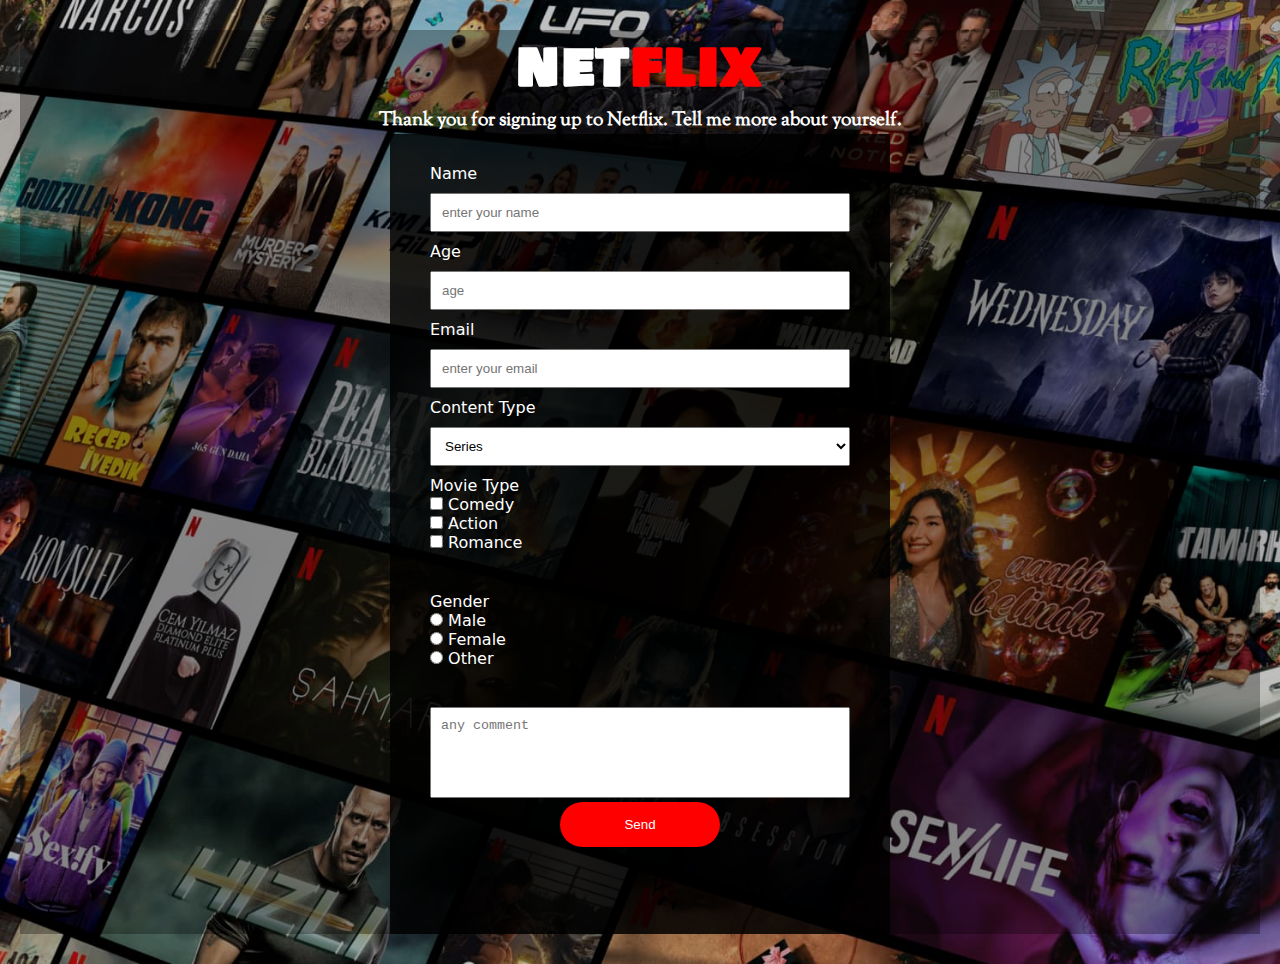
<file: projects/index.html>
<!DOCTYPE html>
<html lang="en">
  <head>
    <meta charset="UTF-8" />
    <meta http-equiv="X-UA-Compatible" content="IE=edge" />
    <meta name="viewport" content="width=device-width, initial-scale=1.0" />
    <meta name="Netflix-Prosject" content="Netflix-Prosject" />
    <meta http-equiv="X-UA-Compatible" content="IE=7" />
    <title>Document</title>
    <link rel="preconnect" href="https://fonts.googleapis.com" />
    <link rel="preconnect" href="https://fonts.gstatic.com" crossorigin />
    <link
      href="https://fonts.googleapis.com/css2?family=Sorts+Mill+Goudy:ital@1&display=swap"
      rel="stylesheet"
    />

    <link rel="preconnect" href="https://fonts.googleapis.com" />
    <link rel="preconnect" href="https://fonts.gstatic.com" crossorigin />
    <link
      href="https://fonts.googleapis.com/css2?family=Bowlby+One+SC&display=swap"
      rel="stylesheet"
    />

    <link rel="shortcut icon" href="../img/Project.png" type="image/x-icon" />
    <link rel="stylesheet" href="./index.css" />
  </head>
  <body>
    <div id="container">
      <header id="header">
        <h1 id="title">NET<span>FLIX</span></h1>
        <h3 id="description">
          Thank you for signing up to Netflix. Tell me more about yourself.
        </h3>
      </header>
      <section id="survey-form-container">
        <form action="result.html" method="get">
          <div class="inpux-box">
            <label for="name">Name</label>
            <br />
            <input
              type="text"
              name="name"
              id="name"
              placeholder="enter your name"
            />
          </div>
          <div class="input-box">
            <label for="age">Age</label><br />
            <input type="number" name="age" id="age" placeholder="age" />
          </div>
          <div class="input-box">
            <label for="email">Email</label><br />
            <input
              type="email"
              name="email"
              id="email"
              placeholder="enter your email"
            />
            <br />
            <div class="input-box"></div>
            <label for="Content Type">Content Type</label><br />
            <select name="content" id="dropdown">
              <option value="movies">Movies</option>
              <option value="series" selected>Series</option>
              <option value="tv-shows">Tv-Shows</option>
            </select>
          </div>
          <div class="input-box" id="checkbox">
            <label for="">Movie Type</label><br />

            <input type="checkbox" name="movie1" id="first-check" />
            <label for="first-check">Comedy</label>
            <br />
            <input type="checkbox" name="movie2" id="second-check" />
            <label for="second-check">Action</label>
            <br />
            <input type="checkbox" name="movie3" id="third-check" />
            <label for="third-check">Romance</label>
          </div>

          <div class="input-box" id="radio"></div>
          <label for="">Gender</label> <br />
          <input type="radio" name="gender" id="first-radio" value="Male" />
          <label for="first-check">Male</label>
          <br />

          <input type="radio" name="gender" id="second-radio" value="Female" />
          <label for="second-check">Female</label><br />

          <input type="radio" name="gender" id="third-radio" value="Other" />
          <label for="third-check">Other</label><br />

          <div class="input-box"></div>
          <br />
          <textarea
            name="feedback"
            id="feedback"
            cols="30"
            rows="10"
            placeholder="any comment"
          ></textarea>

          <div class="form-submit">
            <button id="form-button">Send</button>
          </div>
        </form>
      </section>
    </div>
  </body>
</html>
</file>
<file: projects/index.css>
* {
  margin: 0;
  padding: 0;
  box-sizing: border-box;
}

body {
  background-image: url(../img/background_image.jpg);
  color: #ffff;
  background-position: center;
  background-repeat: no-repeat;
  background-size: cover;
  font-family: system-ui, -apple-system, BlinkMacSystemFont, "Segoe UI", Roboto,
    Oxygen, Ubuntu, Cantarell, "Open Sans", "Helvetica Neue", sans-serif;
}

#container {
  max-width: 1240px;
  /* width: 1240px; */
  /* height: 1036px; */
  background-color: rgba(0, 0, 0, 0.3);
  margin: auto;
  margin-top: 30px;
}

#title {
  font-family: "Bowlby One SC", cursive;
  font-size: 50px;
  letter-spacing: 0.05em;
  color: #fff;
}

span {
  color: red;
}

#description {
  font-family: "Sorts Mill Goudy", serif;
}

#header {
  text-align: center;
}

#survey-form-container {
  width: 500px;
  height: 800px;
  background-color: rgba(0, 0, 0, 0.8);
  margin: auto;
  padding: 30px 40px;
  margin-bottom: 30px;
}
#name,
#age,
#email,
#dropdown,
#feedback {
  width: 100%;
  padding: 10px;
  margin-top: 10px;
}

.input-box {
  margin-top: 10px;
}

#checkboz,
#radio {
  margin-top: 40px;
}

#feedback {
  resize: none;
  height: 91.46px;
  /* kullanici ekrani degistiremez resize nonoe propertisi ile */
}
#form-button {
  width: 160px;
  height: 45px;
  background-color: #ff0000;
  border-radius: 50px;
  border: none;
  color: white;
  cursor: pointer;
}

#form-button:hover {
  background-color: #fff;
  color: red;
}

.form-submit {
  text-align: center;
}
</file>
